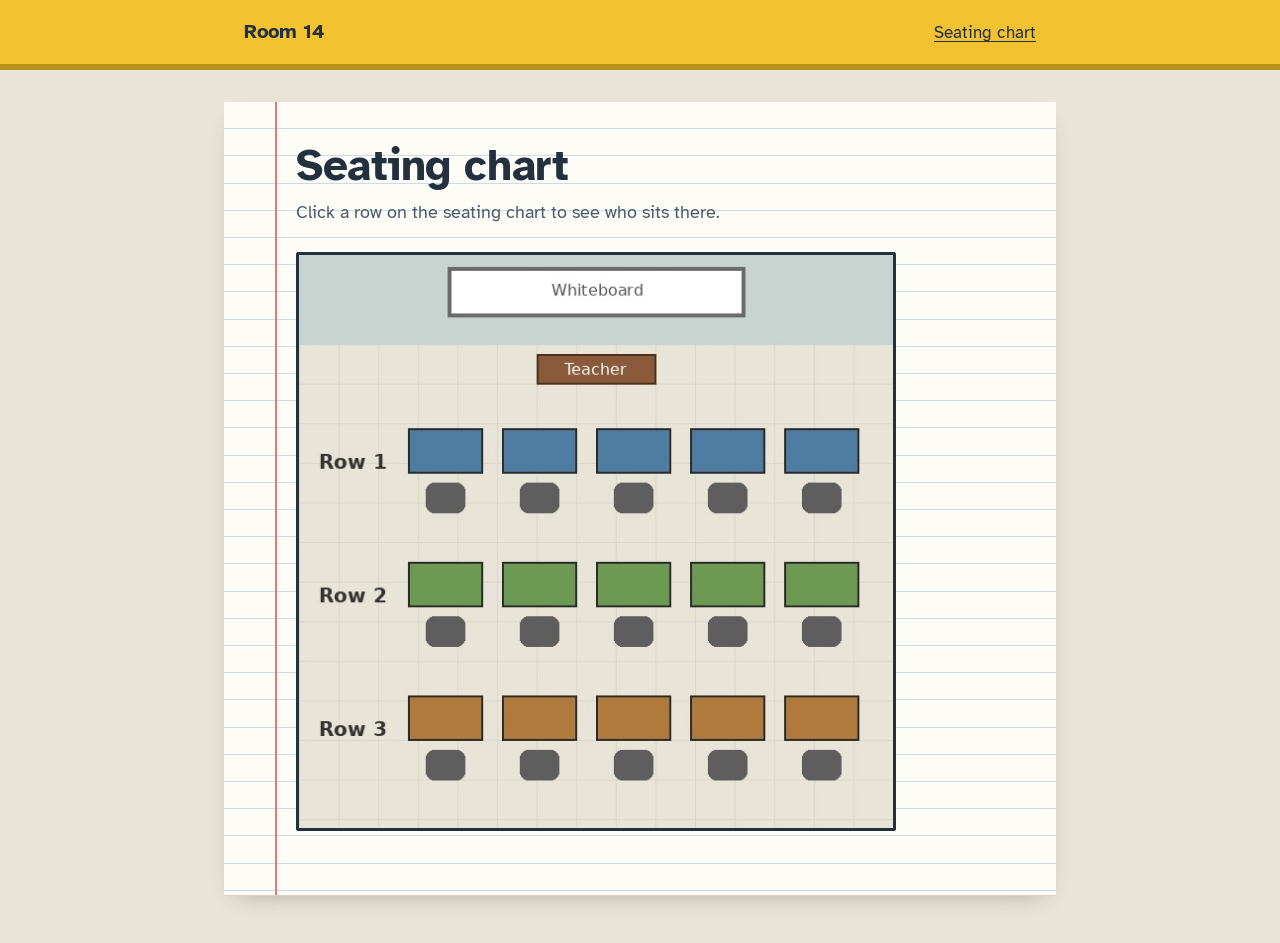
<file: index.html>
<!DOCTYPE html>
<html lang="en">
<head>
  <meta charset="utf-8">
  <meta name="viewport" content="width=device-width, initial-scale=1">
  <title>Seating chart | Room 14</title>
  <link rel="preconnect" href="https://fonts.googleapis.com">
  <link rel="preconnect" href="https://fonts.gstatic.com" crossorigin>
  <link href="https://fonts.googleapis.com/css2?family=Atkinson+Hyperlegible:wght@400;700&display=swap" rel="stylesheet">
  <link rel="stylesheet" href="styles.css">
</head>
<body>
  <a class="skip-link" href="#main">Skip to main content</a>

  <header class="site-header">
    <div class="inner">
      <a class="site-name" href="index.html">Room 14</a>
      <nav aria-label="Main">
        <a href="index.html" aria-current="page">Seating chart</a>
      </nav>
    </div>
  </header>

  <main id="main">
    <h2>Seating chart</h2>
    <p class="lede">Click a row on the seating chart to see who sits there.</p>

    <figure class="chart">
<img src="seating.jpg" alt="seating chart" usemap="#seatingMap" width="600" height="579">
<map name="seatingMap">
<area shape="rect" coords="10,170,570,290" alt="Row one seating assignments" href="row1.htm">
<area shape="rect" coords="10,305,570,425" alt="Row two seating assignments" href="row2.htm">
<area shape="rect" coords="10,440,570,560" alt="Row three seating assignments" href="row3.htm">

      </map>
    </figure>
  </main>
</body>
</html>
</file>
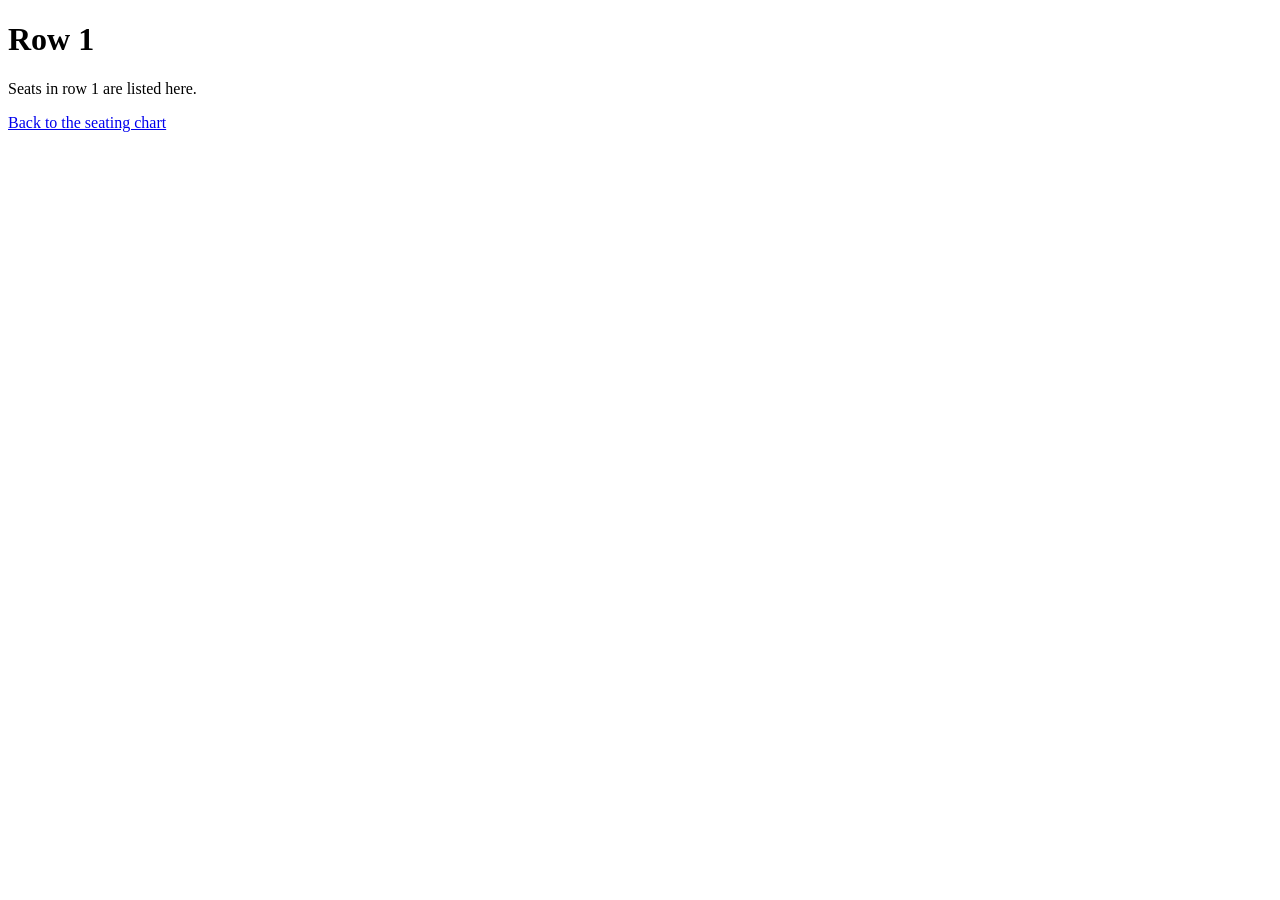
<file: row1.htm>
<!DOCTYPE html>
<html lang="en">
<head>
  <meta charset="utf-8">
  <meta name="viewport" content="width=device-width, initial-scale=1">
  <title>Row 1 seating</title>
</head>
<body>
  <h1>Row 1</h1>
  <p>Seats in row 1 are listed here.</p>
  <p><a href="index.html">Back to the seating chart</a></p>
</body>
</html>
</file>
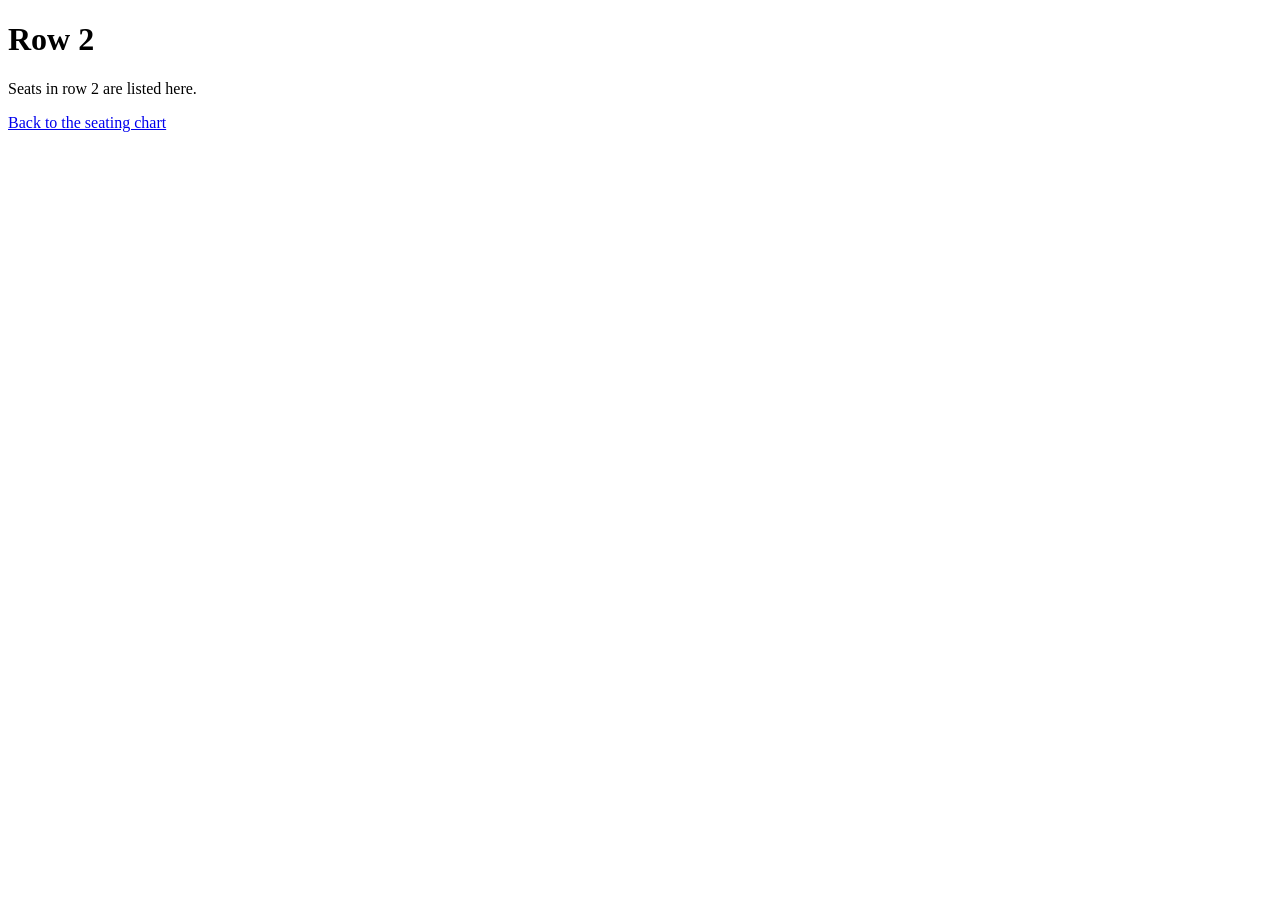
<file: row2.htm>
<!DOCTYPE html>
<html lang="en">
<head>
  <meta charset="utf-8">
  <meta name="viewport" content="width=device-width, initial-scale=1">
  <title>Row 2 seating</title>
</head>
<body>
  <h1>Row 2</h1>
  <p>Seats in row 2 are listed here.</p>
  <p><a href="index.html">Back to the seating chart</a></p>
</body>
</html>
</file>
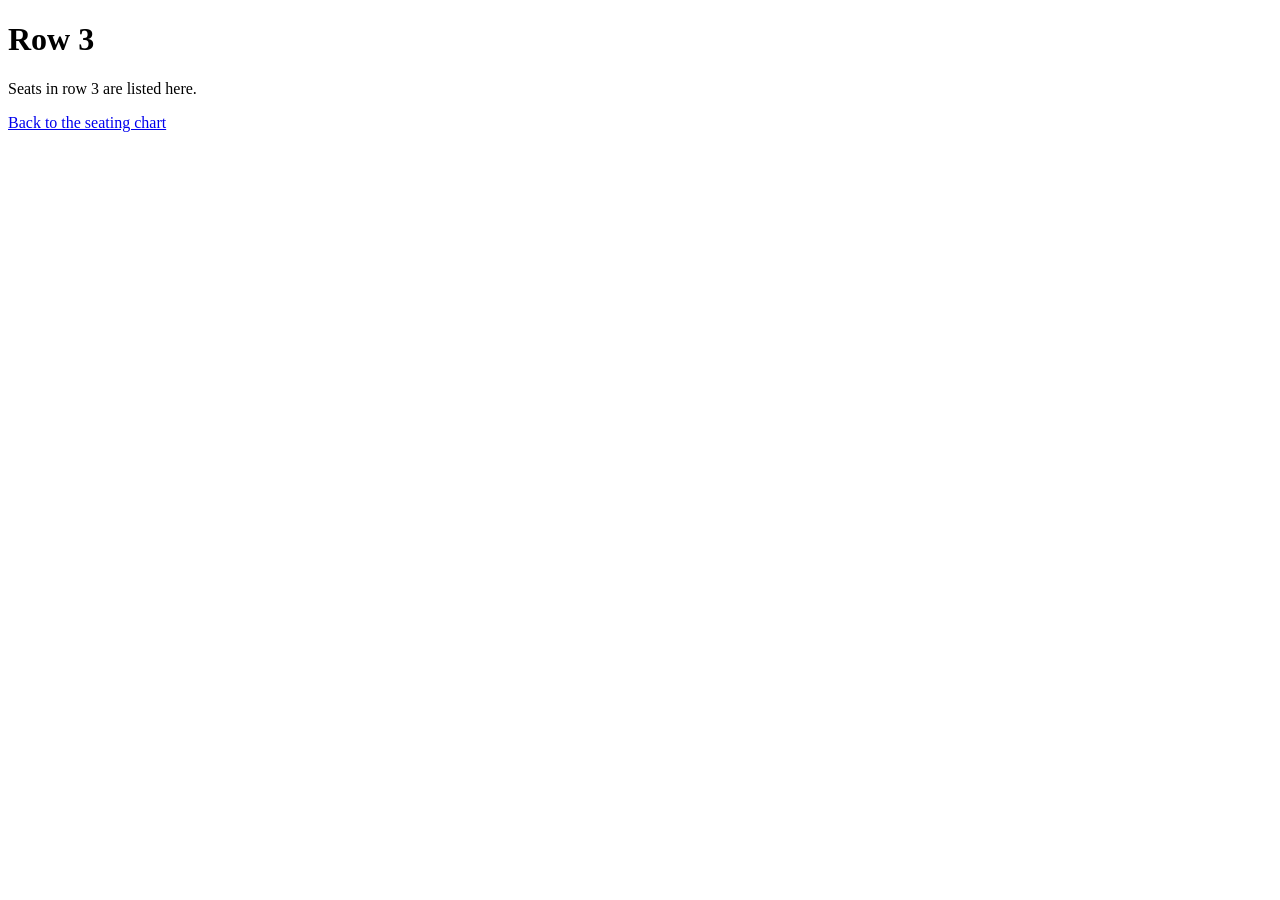
<file: row3.htm>
<!DOCTYPE html>
<html lang="en">
<head>
  <meta charset="utf-8">
  <meta name="viewport" content="width=device-width, initial-scale=1">
  <title>Row 3 seating</title>
</head>
<body>
  <h1>Row 3</h1>
  <p>Seats in row 3 are listed here.</p>
  <p><a href="index.html">Back to the seating chart</a></p>
</body>
</html>
</file>
<file: styles.css>
/* Room 14 seating chart demo: notebook-paper theme */
:root {
  --paper: #fdfcf7;
  --rule: #c9dbee;
  --margin: #e07a72;
  --ink: #23303d;
  --ink-soft: #4d5b69;
  --pencil: #f2c230;
  --pencil-dark: #b8901a;
  --link: #1f5f9e;
}

* { box-sizing: border-box; }

html { background: #e8e4d8; }

body {
  margin: 0;
  font-family: "Atkinson Hyperlegible", "Segoe UI", Verdana, sans-serif;
  font-size: 1.0625rem;
  line-height: 1.6;
  color: var(--ink);
}

.skip-link {
  position: absolute;
  left: 1rem;
  top: -3rem;
  background: var(--ink);
  color: #fff;
  padding: .5rem .9rem;
  border-radius: 4px;
  z-index: 10;
}
.skip-link:focus { top: 1rem; }

/* Pencil-yellow header */
.site-header {
  background: var(--pencil);
  border-bottom: 6px solid var(--pencil-dark);
}
.site-header .inner {
  max-width: 52rem;
  margin: 0 auto;
  padding: 1rem 1.25rem;
  display: flex;
  flex-wrap: wrap;
  align-items: baseline;
  justify-content: space-between;
  gap: .5rem 1.5rem;
}
.site-name {
  font-weight: 700;
  font-size: 1.25rem;
  color: var(--ink);
  text-decoration: none;
}
.site-header nav a {
  color: var(--ink);
  margin-left: 1.1rem;
  text-underline-offset: 3px;
}
.site-header nav a:first-child { margin-left: 0; }

/* The notebook page */
main {
  max-width: 52rem;
  margin: 2rem auto 3rem;
  padding: 2.5rem 1.5rem 2.5rem 4.5rem;
  background-color: var(--paper);
  background-image:
    linear-gradient(to right, transparent 3.2rem, var(--margin) 3.2rem, var(--margin) calc(3.2rem + 2px), transparent calc(3.2rem + 2px)),
    repeating-linear-gradient(to bottom, transparent 0, transparent calc(1.7rem - 1px), var(--rule) calc(1.7rem - 1px), var(--rule) 1.7rem);
  box-shadow: 0 1px 0 #d6d0bf, 0 10px 24px -14px rgba(60, 50, 20, .45);
}

h2 {
  font-size: clamp(2rem, 5vw, 2.75rem);
  line-height: 1.1;
  margin: 0 0 .5rem;
  letter-spacing: -.01em;
}
h3 { font-size: 1.3rem; margin: 2rem 0 .5rem; }
p { margin: 0 0 1rem; max-width: 38rem; }
.lede { font-size: 1.15rem; color: var(--ink-soft); }

a { color: var(--link); }
a:hover { color: var(--ink); }

:focus-visible {
  outline: 3px solid var(--link);
  outline-offset: 3px;
}

/* Seating chart: the image map must stay at its natural size,
   so the frame scrolls instead of scaling the image. */
.chart {
  margin: 1.5rem 0;
  overflow-x: auto;
}
.chart img {
  display: block;
  max-width: none;
  border: 3px solid var(--ink);
  border-radius: 2px;
  background: #fff;
}
.chart figcaption {
  margin-top: .5rem;
  font-size: .95rem;
  color: var(--ink-soft);
}

/* Note explaining the intentional failure */
.test-note {
  margin-top: 2rem;
  padding: 1rem 1.25rem;
  background: #fff6d6;
  border-left: 6px solid var(--pencil);
  max-width: 38rem;
}
.test-note h2 { margin-top: 0; font-size: 1.1rem; }
.test-note p:last-child { margin-bottom: 0; }
code {
  font-family: Consolas, "Courier New", monospace;
  font-size: .92em;
  background: #f1ecd8;
  padding: .05em .3em;
  border-radius: 3px;
}

/* Row pages */
table {
  border-collapse: collapse;
  margin: 1rem 0 1.5rem;
  min-width: 18rem;
  background: #fff;
}
th, td {
  text-align: left;
  padding: .45rem .9rem;
  border: 1px solid #b9c3cc;
}
thead th { background: var(--pencil); }

.back-link {
  display: inline-block;
  font-weight: 700;
  padding: .5rem .9rem;
  border: 2px solid var(--ink);
  border-radius: 4px;
  text-decoration: none;
  color: var(--ink);
  background: #fff;
}
.back-link:hover { background: var(--pencil); }

footer {
  max-width: 52rem;
  margin: 0 auto 2rem;
  padding: 0 1.25rem;
  font-size: .9rem;
  color: var(--ink-soft);
}

@media (max-width: 600px) {
  main {
    margin: 1rem .5rem 2rem;
    padding: 2rem 1rem 2rem 2.75rem;
    background-image:
      linear-gradient(to right, transparent 1.9rem, var(--margin) 1.9rem, var(--margin) calc(1.9rem + 2px), transparent calc(1.9rem + 2px)),
      repeating-linear-gradient(to bottom, transparent 0, transparent calc(1.7rem - 1px), var(--rule) calc(1.7rem - 1px), var(--rule) 1.7rem);
  }
}

.visually-hidden {
  position: absolute;
  width: 1px; height: 1px;
  margin: -1px; padding: 0; border: 0;
  overflow: hidden;
  clip: rect(0 0 0 0);
  white-space: nowrap;
}
</file>
